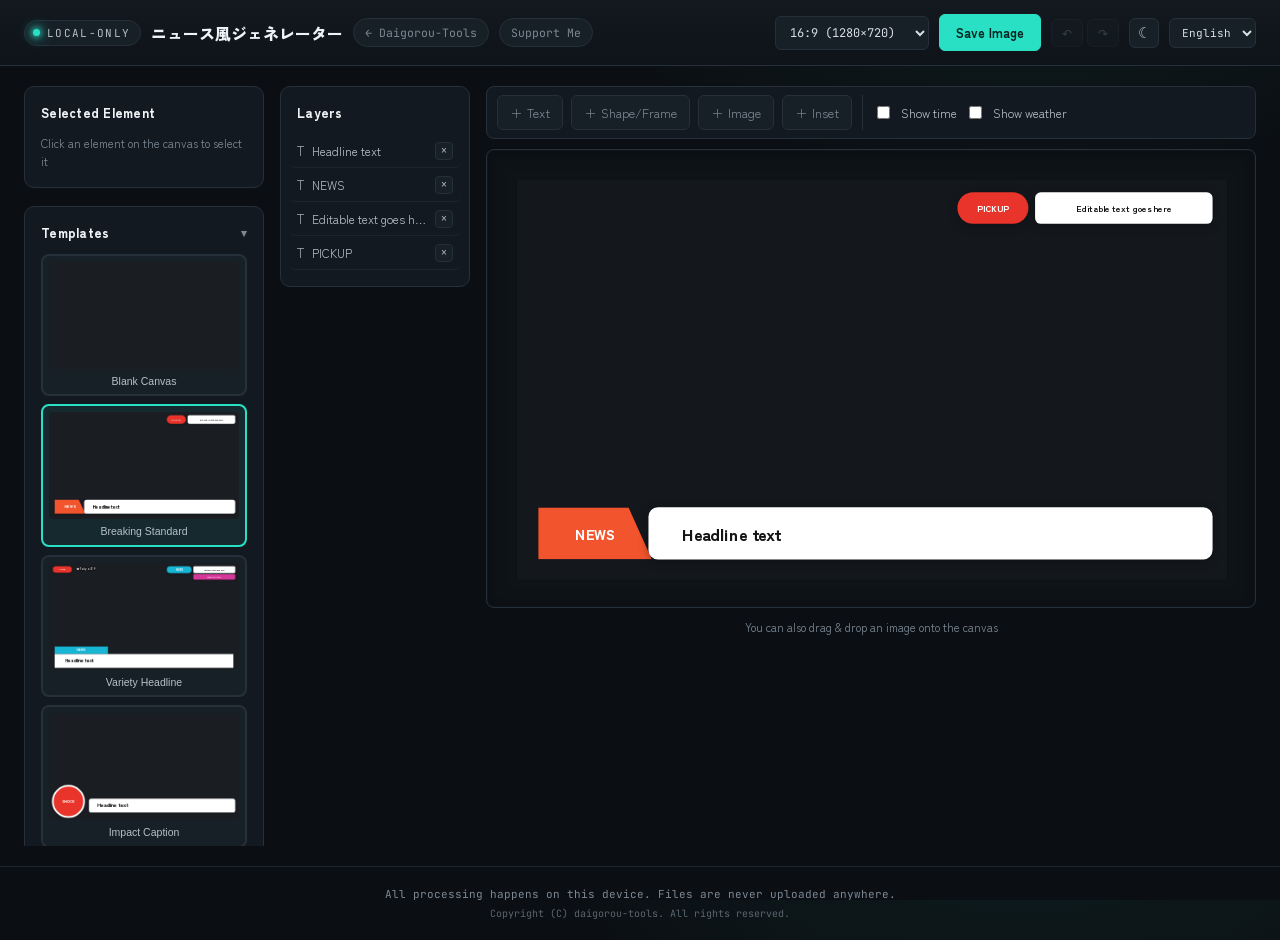
<file: index.html>
<!DOCTYPE html> <html lang="ja"> <head> <meta charset="UTF-8"> <meta name="viewport" content="width=device-width,initial-scale=1"> <title data-i18n="page_title">ニュース風ジェネレーター — 速報テロップ風の画像を作れる無料ツール</title> <meta name="description" content="ニュース番組の速報テロップ風の画像を作れる無料のブラウザツール。速報・バラエティ見出し・衝撃テロップ・字幕・監視カメラ風などのテンプレートから選び、見出し・テロップ・時刻・天気・画像を自由に編集して、画像として保存できます。インストール不要で、すべてブラウザ内で処理されます。"> <link rel="canonical" href="https://daigorou-addon.github.io/newsgen/"> <meta property="og:type" content="website"> <meta property="og:site_name" content="Daigorou-Tools"> <meta property="og:locale" content="ja_JP"> <meta property="og:title" content="ニュース風ジェネレーター — 速報テロップ風の画像を作れる無料ツール"> <meta property="og:description" content="ニュース番組の速報テロップ風の画像を作れる無料のブラウザツール。テンプレートを選んで自由に編集し、画像で保存できます。インストール不要。"> <meta property="og:url" content="https://daigorou-addon.github.io/newsgen/"> <meta property="og:image" content="https://daigorou-addon.github.io/newsgen/favicon.png"> <meta name="twitter:card" content="summary"> <meta name="twitter:site" content="@daigorouwork"> <link rel="icon" type="image/png" href="favicon.png"> <script>!function(){try{var t=localStorage.getItem("newsgen-theme");document.documentElement.setAttribute("data-theme","light"===t?"light":"dark")}catch(t){}}()</script> <link rel="preconnect" href="https://fonts.googleapis.com"> <link rel="preconnect" href="https://fonts.gstatic.com" crossorigin> <link href="https://fonts.googleapis.com/css2?family=JetBrains+Mono:wght@400;500;700;900&family=Zen+Kaku+Gothic+New:wght@400;500;700;900&family=Noto+Serif+JP:wght@400;700;900&family=Noto+Sans+JP:wght@400;500;700;900&family=M+PLUS+1p:wght@400;700;900&family=M+PLUS+Rounded+1c:wght@400;700;900&family=Zen+Maru+Gothic:wght@400;700;900&family=BIZ+UDPGothic:wght@400;700&family=Kosugi+Maru&family=Kiwi+Maru:wght@400;500&family=Zen+Old+Mincho:wght@400;700;900&family=Zen+Antique&family=Klee+One:wght@400;600&family=Yuji+Syuku&family=Dela+Gothic+One&family=RocknRoll+One&family=Reggae+One&family=Rampart+One&family=Stick&family=Potta+One&family=Mochiy+Pop+One&family=Hachi+Maru+Pop&family=Darumadrop+One&family=Yusei+Magic&family=Yomogi&family=Train+One&family=DotGothic16&display=swap" rel="stylesheet"> <link rel="stylesheet" href="style.css"> </head> <body> <header class="topbar"> <div class="brand"> <span class="local-badge" data-i18n="local_badge">local-only</span> <span class="brand-name">ニュース風ジェネレーター</span> <a href="https://daigorou-addon.github.io/daigorou-tools/" class="back-link" data-i18n="back_to_top">← Daigorou-Tools</a> <a href="https://buymeacoffee.com/daigorou" class="back-link" target="_blank" rel="noopener noreferrer">Support Me</a> </div> <div class="toolbar"> <select id="ratioSelect" class="ratio-select"> <option value="16:9">16:9 (1280×720)</option> <option value="1:1">1:1 (1080×1080)</option> <option value="4:5">4:5 (1080×1350)</option> <option value="9:16">9:16 (1080×1920)</option> </select> <button id="downloadBtn" class="primary" data-i18n="download_btn">画像を保存</button> <div class="history-btns"> <button id="undoBtn" class="ghost small" data-i18n-title="undo_title" title="元に戻す">↶</button> <button id="redoBtn" class="ghost small" data-i18n-title="redo_title" title="やり直す">↷</button> </div> <button id="themeToggleBtn" class="theme-toggle" data-i18n-title="theme_toggle_title" title="表示テーマを切り替え">☀</button> <select id="langSelect" class="lang-select"> <option value="ja">日本語</option> <option value="en">English</option> <option value="ko">한국어</option> <option value="zh-CN">简体中文</option> <option value="zh-TW">繁體中文</option> <option value="es">Español</option> </select> </div> </header> <main> <aside class="col-tools" id="propPanel"> <section class="panel-block props-block"> <h2 data-i18n="prop_heading">選択中の要素</h2> <div id="propEmpty" class="hint" data-i18n="prop_empty">キャンバス上の要素をクリックして選択してください</div> <div id="propText" class="prop-group" style="display:none"> <div class="field"> <label data-i18n="prop_font">フォント</label> <select id="propFontFamily"> <option value="sans" data-i18n="font_sans">ゴシック</option> <option value="serif" data-i18n="font_serif">明朝</option> <option value="mono" data-i18n="font_mono">モノスペース</option> <option value="notosans">Noto Sans JP</option> <option value="mplus1p">M PLUS 1p</option> <option value="mplusround">M PLUS Rounded 1c（丸ゴシック）</option> <option value="zenmaru">Zen 丸ゴシック</option> <option value="bizudp">BIZ UDPゴシック</option> <option value="kosugimaru">小杉丸ゴシック</option> <option value="kiwimaru">キウイ丸</option> <option value="zenoldmin">Zen オールド明朝</option> <option value="zenantique">Zen アンティーク</option> <option value="kleeone">クレー One（手書き風）</option> <option value="yujisyuku">游字 粛（筆書体）</option> <option value="dela">デラゴシック One（極太）</option> <option value="rocknroll">ロックンロール One</option> <option value="reggae">レゲエ One</option> <option value="rampart">ランパート One（立体）</option> <option value="stick">スティック（ロボット風）</option> <option value="potta">ポッタ One（ポップ）</option> <option value="mochiy">モーチィ ポップ One</option> <option value="hachimaru">はちまるポップ</option> <option value="darumadrop">だるまドロップ One</option> <option value="yusei">油性マジック</option> <option value="yomogi">よもぎ（手書き）</option> <option value="trainone">トレイン One</option> <option value="dotgothic">ドットゴシック16</option> </select> </div> <div class="row2"> <div class="field"> <label data-i18n="prop_size">文字サイズ</label> <input type="number" id="propFontSize" min="8" max="300" step="1"> <select id="propFontSizeSel"></select> </div> <div class="field"> <label data-i18n="prop_weight">太さ</label> <select id="propWeight"> <option value="400" data-i18n="weight_normal">標準</option> <option value="700" data-i18n="weight_bold">太字</option> <option value="900" data-i18n="weight_black">極太</option> </select> </div> </div> <div class="row2"> <div class="field"> <label data-i18n="prop_color">文字色</label> <input type="color" id="propColor"> </div> <div class="field"> <label data-i18n="prop_align">配置</label> <select id="propAlign"> <option value="left" data-i18n="align_left">左</option> <option value="center" data-i18n="align_center">中央</option> <option value="right" data-i18n="align_right">右</option> </select> </div> </div> <label class="checkbox-row"> <input type="checkbox" id="propOutline"> <span data-i18n="prop_outline">袋文字</span> </label> <div class="field" id="propOutlineColorField"> <label data-i18n="prop_outline_color">袋の色</label> <input type="color" id="propOutlineColor" value="#000000"> </div> <div class="field" id="propOutlineWidthField"> <label data-i18n="prop_outline_width">袋の太さ</label> <input type="range" id="propOutlineWidth" min="2" max="40" step="1" value="16"> </div> <div class="field"> <label data-i18n="prop_frame_shape">枠の形</label> <select id="propFrameShape"> <option value="none" data-i18n="frame_none">なし</option> <option value="rect" data-i18n="frame_rect">四角</option> <option value="rounded" data-i18n="frame_rounded">角丸</option> <option value="pill" data-i18n="frame_pill">ピル型</option> <option value="circle" data-i18n="frame_circle">丸（円形）</option> <option value="parallelogram-right" data-i18n="frame_para_r">平行四辺形（右）</option> <option value="parallelogram-left" data-i18n="frame_para_l">平行四辺形（左）</option> <option value="diagonal" data-i18n="frame_diagonal">両斜めカット</option> <option value="ribbon" data-i18n="frame_ribbon">リボン（旗型）</option> <option value="underline" data-i18n="frame_underline">下線バー</option> </select> </div> <div class="row2"> <div class="field"> <label data-i18n="prop_frame_color">枠の色</label> <input type="color" id="propFrameColor"> </div> <div class="field"> <label data-i18n="prop_frame_opacity">不透明度</label> <input type="range" id="propFrameOpacity" min="0" max="100" step="1"> </div> </div> <label class="checkbox-row"> <input type="checkbox" id="propBorder"> <span data-i18n="prop_border">外枠線をつける</span> </label> <div class="row2"> <div class="field" id="propBorderColorField"> <label data-i18n="prop_border_color">外枠線の色</label> <input type="color" id="propBorderColor" value="#141414"> </div> <div class="field" id="propBorderWidthField"> <label data-i18n="prop_border_width">外枠線の太さ</label> <input type="range" id="propBorderWidth" min="1" max="30" step="1" value="4"> </div> </div> </div> <div id="propImage" class="prop-group" style="display:none"> <div class="add-row"> <button class="ghost small" id="propImgFront" data-i18n="prop_bring_front">前面へ</button> <button class="ghost small" id="propImgBack" data-i18n="prop_send_back">背面へ</button> </div> </div> <div id="propWipe" class="prop-group" style="display:none"> <div class="field"> <label data-i18n="prop_wipe_shape">ワイプの形</label> <select id="propWipeShape"> <option value="circle" data-i18n="wipe_circle">◯ 丸</option> <option value="square" data-i18n="wipe_square">□ 四角</option> </select> </div> <div class="row2"> <div class="field"> <label data-i18n="prop_frame_color">枠の色</label> <input type="color" id="propWipeColor" value="#ffffff"> </div> <div class="field"> <label data-i18n="prop_border_width">枠の太さ</label> <input type="range" id="propWipeWidth" min="0" max="30" step="1" value="3"> </div> </div> <p class="hint" data-i18n="wipe_hint">画像をドラッグ&ドロップで挿入。挿入後はドラッグで中の画像を移動できます</p> </div> <button class="ghost small danger" id="propDeleteBtn" style="display:none" data-i18n="prop_delete">この要素を削除</button> </section> <section class="panel-block tpl-block"> <h2 class="panel-h2" data-collapse-target="tplBody"><span data-i18n="tpl_heading">テンプレート</span><span class="chev">▾</span></h2> <div class="panel-body" id="tplBody"> <div class="template-grid" id="templateGrid"></div> </div> </section> </aside> <aside class="col-props"> <section class="panel-block layers-block"> <h2 data-i18n="layers_heading">レイヤー</h2> <div class="layer-list" id="layerList"></div> <p class="hint" id="layerEmpty" data-i18n="layers_empty">要素を追加するとここに表示されます</p> </section> </aside> <div class="stage-area"> <div class="canvas-col"> <div class="add-bar"> <button class="ghost" id="addTextBtn" data-i18n="add_text_btn">＋ テキスト</button> <button class="ghost" id="addFrameBtn" data-i18n="add_frame_btn">＋ 図形/枠</button> <button class="ghost" id="addImageBtn" data-i18n="add_image_btn">＋ 画像</button> <button class="ghost" id="addWipeBtn" data-i18n="add_wipe_btn">＋ ワイプ</button> <input type="file" id="fileInput" accept="image/*" style="display:none"> <span class="add-bar-sep"></span> <label class="checkbox-row inline"> <input type="checkbox" id="toggleTime"> <span data-i18n="toggle_time">時刻を表示</span> </label> <label class="checkbox-row inline"> <input type="checkbox" id="toggleWeather"> <span data-i18n="toggle_weather">天気を表示</span> </label> </div> <div class="stage-wrap" id="stageWrap"> <div class="stage" id="stage"></div> <div class="selection-overlay" id="selectionOverlay"> <div class="sel-frame" id="selFrame" style="display:none"> <div class="resize-handle nw" data-handle="nw"></div> <div class="resize-handle ne" data-handle="ne"></div> <div class="resize-handle sw" data-handle="sw"></div> <div class="resize-handle se" data-handle="se"></div> <div class="delete-handle" id="selDeleteHandle" data-i18n-title="prop_delete" title="この要素を削除">×</div> <div class="move-handle" id="selMoveHandle" data-i18n-title="prop_move_frame" title="枠を移動">✥</div> </div> </div> </div> <p class="hint drop-hint" data-i18n="drop_hint">画像はキャンバスにドラッグ&ドロップでも追加できます</p> </div> </div> </main> <a id="dlLink" class="dl" download></a> <footer> <div data-i18n="footer_privacy_note">すべての処理はこの端末内で行われます。ファイルはどこにも送信されません。</div> <div class="footer-copyright">Copyright (C) daigorou-tools. All rights reserved.</div> </footer> <script src="i18n.js"></script> <script src="script.js"></script> </body> </html>
</file>
<file: style.css>
:root{--dark:#0b0f13;--dark-2:#0e1318;--panel:#131920;--panel-2:#171f27;--raised:#1c242c;--paper:#eef3f6;--ink:#d7dee4;--ink-dim:#b7c1c9;--muted:#7c8894;--line:#26303a;--line-soft:#1c242c;--accent:#29e0c4;--accent-2:#12a894;--accent-ink:#04241f;--danger:#e05a3a;--mono:"JetBrains Mono","SFMono-Regular",Consolas,monospace;--sans:"Zen Kaku Gothic New","Hiragino Sans","Noto Sans JP",sans-serif;--serif:"Noto Serif JP",serif}html[data-theme=dark]{--dark:#0b0f13;--dark-2:#0e1318;--panel:#131920;--panel-2:#171f27;--raised:#1c242c;--paper:#eef3f6;--ink:#d7dee4;--ink-dim:#b7c1c9;--muted:#7c8894;--line:#26303a;--line-soft:#1c242c;--accent:#29e0c4;--accent-2:#12a894;--accent-ink:#04241f;--danger:#e05a3a}html[data-theme=light]{--dark:#ffffff;--dark-2:#f3f5f6;--panel:#ffffff;--panel-2:#f1f3f4;--raised:#e7eaec;--paper:#12181f;--ink:#222a33;--ink-dim:#4c5866;--muted:#828d99;--line:#dbe0e3;--line-soft:#e9ecee;--accent:#0f9c8c;--accent-2:#0c7c70;--accent-ink:#ffffff;--danger:#c8442a}*{box-sizing:border-box}html{-webkit-text-size-adjust:100%;text-size-adjust:100%}button{touch-action:manipulation;-webkit-tap-highlight-color:transparent}body,html{margin:0;padding:0;height:100%}body{background:radial-gradient(ellipse 800px 460px at 80% -10%,rgba(41,224,196,.07),transparent 60%),var(--dark);color:var(--ink);font-family:var(--sans);min-height:100vh;display:flex;flex-direction:column}.topbar{display:flex;align-items:center;justify-content:space-between;gap:20px;padding:14px 24px;border-bottom:1px solid var(--line);background:linear-gradient(180deg,var(--panel),var(--dark-2));flex-wrap:wrap}.brand{display:flex;align-items:center;gap:10px}.back-link{font-family:var(--mono);font-size:11.5px;color:var(--muted);border:1px solid var(--line);background:var(--panel-2);padding:6px 11px;border-radius:20px;text-decoration:none;transition:border-color .15s,color .15s;white-space:nowrap}.back-link:hover{border-color:var(--accent);color:var(--accent)}.brand-name{font-weight:900;font-size:16px;color:var(--paper)}.local-badge{position:relative;display:inline-flex;align-items:center;gap:7px;font-family:var(--mono);font-size:11px;letter-spacing:.12em;text-transform:uppercase;color:var(--ink-dim);border:1px solid var(--line);background:var(--panel-2);padding:5px 10px 5px 8px;border-radius:20px;white-space:nowrap}.local-badge::before{content:"";width:7px;height:7px;border-radius:50%;background:var(--accent);box-shadow:0 0 6px 1px rgba(41,224,196,.9),0 0 14px 3px rgba(41,224,196,.4);animation:nf-pulse 2.6s ease-in-out infinite}@keyframes nf-pulse{0%,100%{opacity:1}50%{opacity:.45}}@media (prefers-reduced-motion:reduce){.local-badge::before{animation:none}}.toolbar{display:flex;align-items:center;gap:10px;flex-wrap:wrap}input[type=color],input[type=number],input[type=text],select,textarea{font-family:var(--sans);font-size:13px;background:var(--panel-2);color:var(--ink);border:1px solid var(--line);border-radius:6px;padding:7px 10px}input[type=range]{width:100%;accent-color:var(--accent)}input:focus,select:focus,textarea:focus{outline:2px solid var(--accent);outline-offset:1px}.ratio-select{font-family:var(--mono);font-size:12px}.lang-select{font-family:var(--mono);font-size:11px;padding:6px 8px}.theme-toggle{width:30px;height:30px;flex:0 0 auto;display:flex;align-items:center;justify-content:center;border:1px solid var(--line);border-radius:6px;background:var(--panel-2);color:var(--ink-dim);font-size:15px;line-height:1;cursor:pointer;padding:0}.theme-toggle:hover{border-color:var(--accent);color:var(--ink)}button.primary{font-family:var(--sans);font-weight:700;font-size:13px;color:var(--accent-ink);background:var(--accent);border:1px solid var(--accent);border-radius:6px;padding:8px 16px;cursor:pointer;transition:opacity .15s;white-space:nowrap}button.primary:hover{opacity:.88}button.ghost{font-family:var(--sans);font-size:12.5px;color:var(--muted);background:var(--panel-2);border:1px solid var(--line);border-radius:6px;padding:7px 12px;cursor:pointer;transition:border-color .15s,color .15s}button.ghost:hover{border-color:var(--accent);color:var(--ink)}button.ghost.small{font-size:11.5px;padding:5px 10px}button.ghost.danger:hover{border-color:var(--danger);color:var(--danger)}main{flex:1;display:flex;gap:16px;padding:20px 24px;max-width:1560px;width:100%;margin:0 auto;align-items:flex-start}.sidebar{width:300px;flex:0 0 300px;display:flex;flex-direction:column;gap:18px}.col-tools{width:240px;flex:1 1 240px;min-width:180px;max-width:240px;display:flex;flex-direction:column;gap:18px;max-height:calc(100vh - 140px);overflow-y:auto}.col-props{width:190px;flex:1 1 190px;min-width:150px;max-width:190px;max-height:calc(100vh - 140px);display:flex;flex-direction:column}.props-block{height:auto}.layers-block{flex:1;display:flex;flex-direction:column;min-height:0;padding-bottom:10px}.layers-block h2{flex:0 0 auto}.panel-block{background:var(--panel);border:1px solid var(--line);border-radius:10px;padding:16px}.panel-block h2{font-size:13px;font-weight:900;color:var(--paper);margin:0 0 12px;letter-spacing:.02em}.panel-h2{display:flex;align-items:center;justify-content:space-between;cursor:pointer;user-select:none}.panel-h2 .chev{font-size:11px;color:var(--muted);transition:transform .15s;flex:0 0 auto}.panel-block.collapsed .panel-h2{margin-bottom:0}.panel-block.collapsed .panel-h2 .chev{transform:rotate(-90deg)}.panel-block.collapsed .panel-body{display:none}.field{margin-bottom:12px}.field:last-child{margin-bottom:0}.field label{display:block;font-size:11.5px;color:var(--muted);margin-bottom:5px;font-family:var(--mono)}.field input,.field select,.field textarea{width:100%;resize:vertical}.field input[type=color]{height:36px;padding:2px;cursor:pointer}.row2{display:grid;grid-template-columns:1fr 1fr;gap:10px}.hint{font-size:11.5px;color:var(--muted);line-height:1.6;margin:6px 0 0}.layer-list{overflow-y:auto;flex:1;min-height:0;margin:0 -16px;padding:0 8px}.layer-row{display:flex;align-items:center;gap:8px;padding:7px 8px;font-size:12px;color:var(--ink-dim);cursor:grab;border-bottom:1px solid var(--line-soft);border-radius:6px;transition:background .1s,color .1s}.layer-row:hover{background:var(--raised);color:var(--ink)}.layer-row.selected{background:rgba(41,224,196,.15);color:var(--paper);font-weight:700}.layer-row.dragging-row{opacity:.4}.layer-row.drop-target{box-shadow:inset 0 2px 0 var(--accent)}.layer-row-icon{font-size:13px;flex:0 0 auto;opacity:.85}.layer-row-label{flex:1 1 auto;min-width:0;overflow:hidden;text-overflow:ellipsis;white-space:nowrap}.layer-row-del{width:18px;height:18px;flex:0 0 auto;display:flex;align-items:center;justify-content:center;border:1px solid var(--line);border-radius:4px;background:var(--panel-2);color:var(--ink-dim);font-size:10px;line-height:1;cursor:pointer}.layer-row-del:hover{border-color:var(--danger);color:var(--danger)}.checkbox-row{display:flex;align-items:center;gap:8px;font-size:12px;color:var(--ink-dim);margin-top:10px;cursor:pointer}.checkbox-row input{width:auto;accent-color:var(--accent);cursor:pointer}.add-row{display:flex;flex-wrap:wrap;gap:8px}.add-row button{flex:1 1 auto}.prop-group{margin-top:12px;padding-top:12px;border-top:1px solid var(--line-soft)}#propDeleteBtn{width:100%;margin-top:14px}.template-grid{display:grid;grid-template-columns:1fr;gap:8px}.template-card{background:var(--panel-2);border:2px solid var(--line);border-radius:8px;padding:6px;cursor:pointer;display:flex;flex-direction:column;align-items:center;gap:6px;transition:border-color .15s}.template-card:hover{border-color:var(--accent)}.template-card.active{border-color:var(--accent);background:rgba(41,224,196,.08)}.template-card canvas{width:100%;aspect-ratio:16/9;border-radius:4px;display:block}.template-card span{font-size:10.5px;color:var(--ink-dim);text-align:center;line-height:1.3}.stage-area{flex:3 1 320px;min-width:320px;display:flex;align-items:center;justify-content:center;min-height:60vh}.canvas-col{display:flex;flex-direction:column;align-items:center;gap:10px;max-width:100%;max-height:100%}.add-bar{display:flex;align-items:center;gap:8px;flex-wrap:wrap;width:100%;padding:8px 10px;background:var(--panel);border:1px solid var(--line);border-radius:8px}.add-bar-sep{width:1px;align-self:stretch;background:var(--line);margin:0 2px}.checkbox-row.inline{margin-top:0;white-space:nowrap}.stage-wrap{background:var(--dark-2);border:1px solid var(--line);border-radius:8px;box-shadow:inset 0 0 0 1px rgba(255,255,255,.02),inset 0 1px 18px rgba(0,0,0,.35);padding:0;max-width:100%;max-height:100%;overflow:hidden;position:relative}.stage{position:absolute;top:0;left:0;overflow:visible;background:#14181d;transform-origin:top left;border-radius:4px}.stage.dragover{outline:2px dashed var(--accent);outline-offset:-2px}.drop-hint{display:none;margin:0;text-align:center}@media (hover:hover) and (pointer:fine) and (min-width:851px){.drop-hint{display:block}}.stage-item{position:absolute;box-sizing:border-box;cursor:move;user-select:none;touch-action:none;-webkit-touch-callout:none;display:flex;overflow:visible}.stage-item.selected{outline:2px solid var(--accent);outline-offset:1px}.stage-item img{width:100%;height:100%;object-fit:cover;display:block;pointer-events:none}.frame-bg{position:absolute;inset:0;z-index:0;pointer-events:none;filter:drop-shadow(0 3px 9px rgba(0,0,0,.32))}.underline-bar{position:absolute;left:0;right:0;bottom:0;height:10%;z-index:0;display:none;pointer-events:none}.stage-item .text-inner{position:relative;z-index:1;width:100%;height:100%;display:flex;align-items:center;white-space:pre-wrap;word-break:break-word;outline:0;overflow:hidden}.stage-item .text-inner.outlined{-webkit-text-stroke:var(--outline-w,0.06em) var(--outline-color,#000);paint-order:stroke fill}.stage-item.editing{cursor:text;touch-action:auto}.stage-item.editing .text-inner{cursor:text;user-select:text}:root{--hs:12px;--bs:22px}@media (pointer:coarse){:root{--hs:18px;--bs:30px}}.resize-handle{position:absolute;box-sizing:border-box;width:calc(var(--hs) * var(--inv,1));height:calc(var(--hs) * var(--inv,1));background:var(--accent);border:calc(2px * var(--inv,1)) solid #fff;border-radius:50%;z-index:20;pointer-events:auto;touch-action:none;transform:translate(-50%,-50%)}.resize-handle.nw{left:0;top:0;cursor:nwse-resize}.resize-handle.ne{left:100%;top:0;cursor:nesw-resize}.resize-handle.sw{left:0;top:100%;cursor:nesw-resize}.resize-handle.se{left:100%;top:100%;cursor:nwse-resize}.delete-handle{position:absolute;box-sizing:border-box;top:calc(-1 * (var(--bs) + 6px) * var(--inv,1));left:50%;transform:translateX(-50%);width:calc(var(--bs) * var(--inv,1));height:calc(var(--bs) * var(--inv,1));border-radius:50%;background:var(--danger);color:#fff;border:calc(2px * var(--inv,1)) solid #fff;display:flex;align-items:center;justify-content:center;font-size:calc(var(--bs) * .64 * var(--inv, 1));line-height:1;cursor:pointer;z-index:21;pointer-events:auto;touch-action:none}.move-handle{position:absolute;box-sizing:border-box;top:calc(-1 * (var(--bs) + 6px) * var(--inv,1));left:calc(-1 * (var(--bs) + 6px) * var(--inv,1));width:calc(var(--bs) * var(--inv,1));height:calc(var(--bs) * var(--inv,1));border-radius:50%;background:var(--accent);color:var(--accent-ink);border:calc(2px * var(--inv,1)) solid #fff;display:flex;align-items:center;justify-content:center;font-size:calc(var(--bs) * .55 * var(--inv, 1));line-height:1;cursor:move;z-index:21;pointer-events:auto;touch-action:none}@media (pointer:coarse){.resize-handle::after{content:"";position:absolute;inset:-100%}.delete-handle::after,.move-handle::after{content:"";position:absolute;inset:-30%}.move-handle{left:calc(50% - (var(--bs) * 1.6) * var(--inv,1))}}.wipe-mask{position:relative;width:100%;height:100%;overflow:hidden;box-sizing:border-box;border-style:solid;border-color:#fff;border-width:6px;background-color:transparent;background-image:linear-gradient(45deg,rgba(255,255,255,.08) 25%,transparent 25%),linear-gradient(-45deg,rgba(255,255,255,.08) 25%,transparent 25%),linear-gradient(45deg,transparent 75%,rgba(255,255,255,.08) 75%),linear-gradient(-45deg,transparent 75%,rgba(255,255,255,.08) 75%);background-size:16px 16px;background-position:0 0,0 8px,8px -8px,-8px 0}.wipe-mask.shape-circle{border-radius:50%}.wipe-mask.shape-square{border-radius:6px}.wipe-img{position:absolute;left:50%;top:50%;max-width:none;pointer-events:none;transform:translate(-50%,-50%)}.stage-item.grabbing .wipe-mask{cursor:grabbing}.wipe-mask{cursor:grab}.selection-overlay{position:absolute;top:0;left:0;transform-origin:top left;pointer-events:none;z-index:1000}.sel-frame{position:absolute;box-sizing:border-box;pointer-events:none}.history-btns{display:flex;gap:4px}.history-btns button{width:32px;font-size:15px;padding:5px 0}.history-btns button:disabled{opacity:.35;cursor:not-allowed}.history-btns button:disabled:hover{border-color:var(--line);color:var(--muted)}@media (max-width:850px){main{flex-direction:column;align-items:stretch;padding:14px 12px}.canvas-col,.col-props,.col-tools,.stage-area{display:contents}.stage-wrap{order:1;align-self:center;max-height:none}.add-bar{order:2}.layers-block{order:3;flex:0 0 auto}.props-block{order:4}.tpl-block{order:5}.layer-list{max-height:210px}}@media (max-width:850px) and (min-height:480px){.stage-wrap{position:sticky;top:0;z-index:50;box-shadow:0 0 0 12px var(--dark),0 16px 14px -6px rgba(0,0,0,.45)}}@media (max-width:640px){.topbar{padding:10px 14px}.toolbar{gap:6px}main{padding:14px 12px;gap:12px}.add-bar{gap:6px;padding:6px 8px}}.dl{display:none}footer{text-align:center;color:var(--muted);font-size:11px;font-family:var(--mono);padding:20px;border-top:1px solid var(--line-soft)}.footer-copyright{margin-top:6px;opacity:.7;font-size:10px}@media (pointer:coarse){input[type=number],input[type=text],select,textarea{font-size:16px;padding:10px 12px;min-height:44px}input[type=color]{min-height:44px}input[type=range]{min-height:34px}button.primary{padding:11px 18px;min-height:44px;font-size:14px}button.ghost{padding:10px 14px;min-height:44px;font-size:13.5px}button.ghost.small{padding:8px 12px;font-size:13px}.history-btns{gap:6px}.history-btns button{width:44px;min-height:44px;font-size:18px;padding:0}.theme-toggle{width:44px;height:44px;font-size:17px}.lang-select,.ratio-select{font-size:14px}.back-link{padding:9px 13px}.layer-row{padding:10px 8px;font-size:13px;gap:10px}.layer-row-del{width:30px;height:30px;font-size:12px}.checkbox-row{font-size:14px;min-height:40px;gap:10px}.checkbox-row input{width:22px;height:22px}.panel-h2{min-height:40px}.template-card{padding:8px}}@media (max-width:640px){.topbar{padding:10px 12px;gap:10px}.brand{flex-wrap:wrap;gap:8px;width:100%}.brand-name{font-size:15px;white-space:nowrap;flex:0 1 auto}.toolbar{width:100%;gap:8px}.ratio-select{flex:1 1 150px;min-width:0}.add-bar{gap:8px}.add-bar button{flex:1 1 auto}.add-bar-sep{display:none}.checkbox-row.inline{flex:1 1 40%}.panel-block{padding:14px 12px}.layer-list{margin:0 -12px}}#propFontSizeSel{display:none}@media (pointer:coarse){#propFontSize{display:none}#propFontSizeSel{display:block}}
</file>
